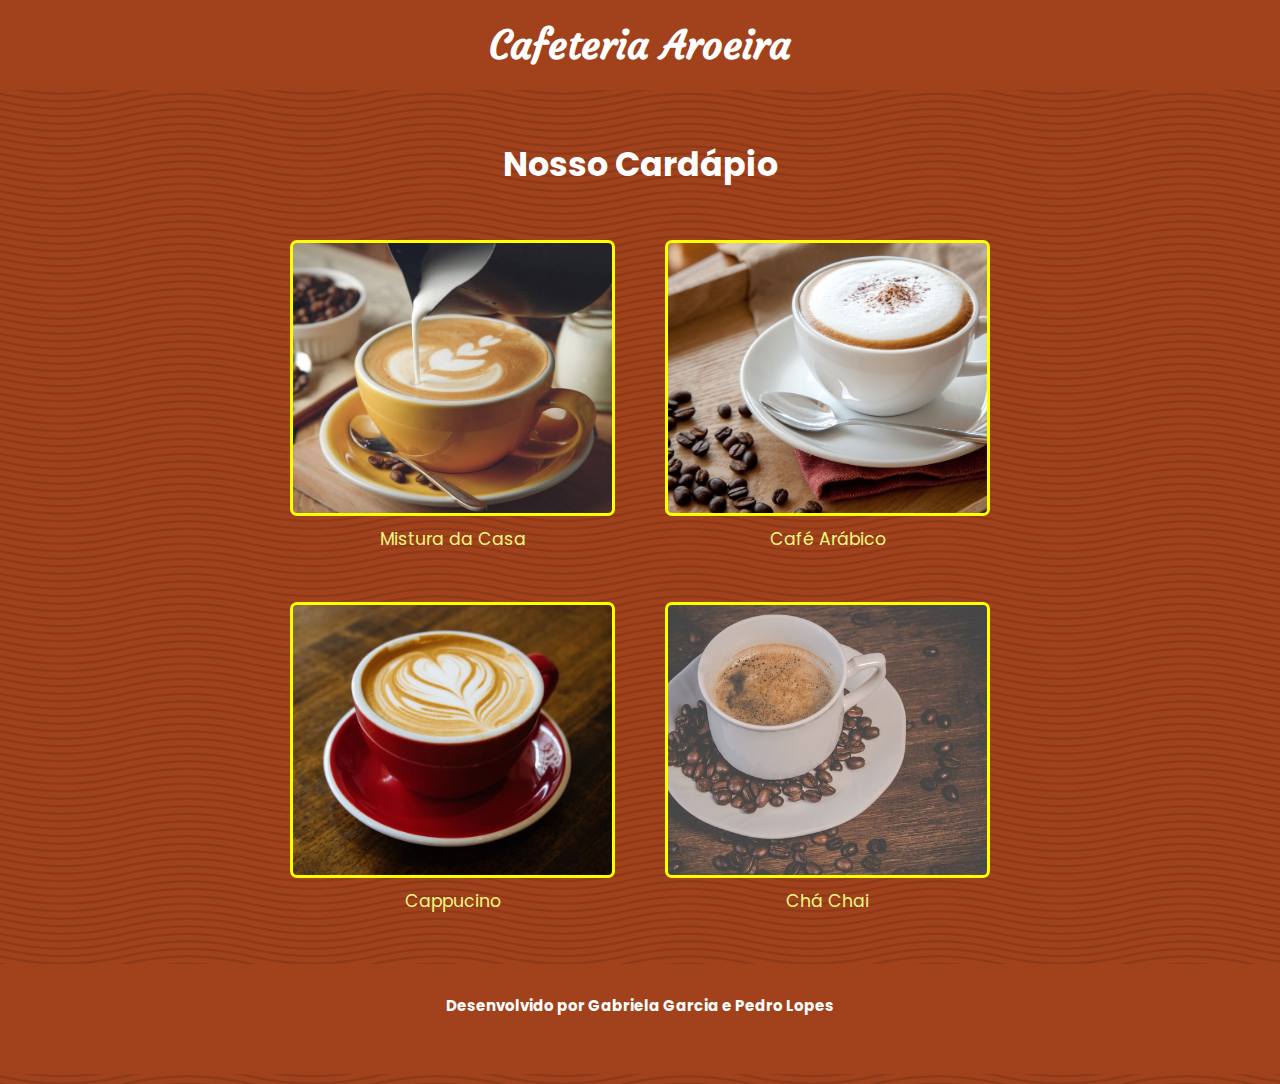
<file: index.html>
<!DOCTYPE html>
<html>
    <head>
        <meta charset="utf-8">
        <link href="css/style.css" rel="stylesheet">
        <title>Cafeteria Aroeira</title>
    </head>
    <body>
        <header>
            <h1>Cafeteria Aroeira</h1>
        </header>
      <h2>Nosso Cardápio </h2>                                      
        <section id="cardapio">
            <ul id="produtos">
                <li>
                    <a href="expresso.html">
                        <figure>
                            <div alt="Mistura da Casa" class="coffees" id="mistura-da-casa"></div>
                        </figure>
                        <figcaption>Mistura da Casa</figcaption>
                    </a>
                </li>
                <li>
                    <a href="arabico.html">
                        <figure>
                            <div alt="Café Arábico" class="coffees" id="cafe-arabico"></div>
                        </figure>
                        <figcaption>Café Arábico</figcaption>
                    </a>
                </li>
                <li>
                    <a href="cappuccino.html">
                        <figure>
                            <div alt="Cappucino" class="coffees" id="cappucino"></div>
                        </figure>
                        <figcaption>Cappucino</figcaption>
                    </a>
                    </li>
                <li>
                    <a href="chai.html">
                        <figure>
                            <div alt="Chá Chai" class="coffees" id="cha-chai"></div>
                        </figure>
                        <figcaption>Chá Chai</figcaption>
                    </a>
                </li>
            </ul>
        </section>
        <footer><h4>Desenvolvido por Gabriela Garcia e Pedro Lopes</h4></footer>
    </body>
</html>
</file>
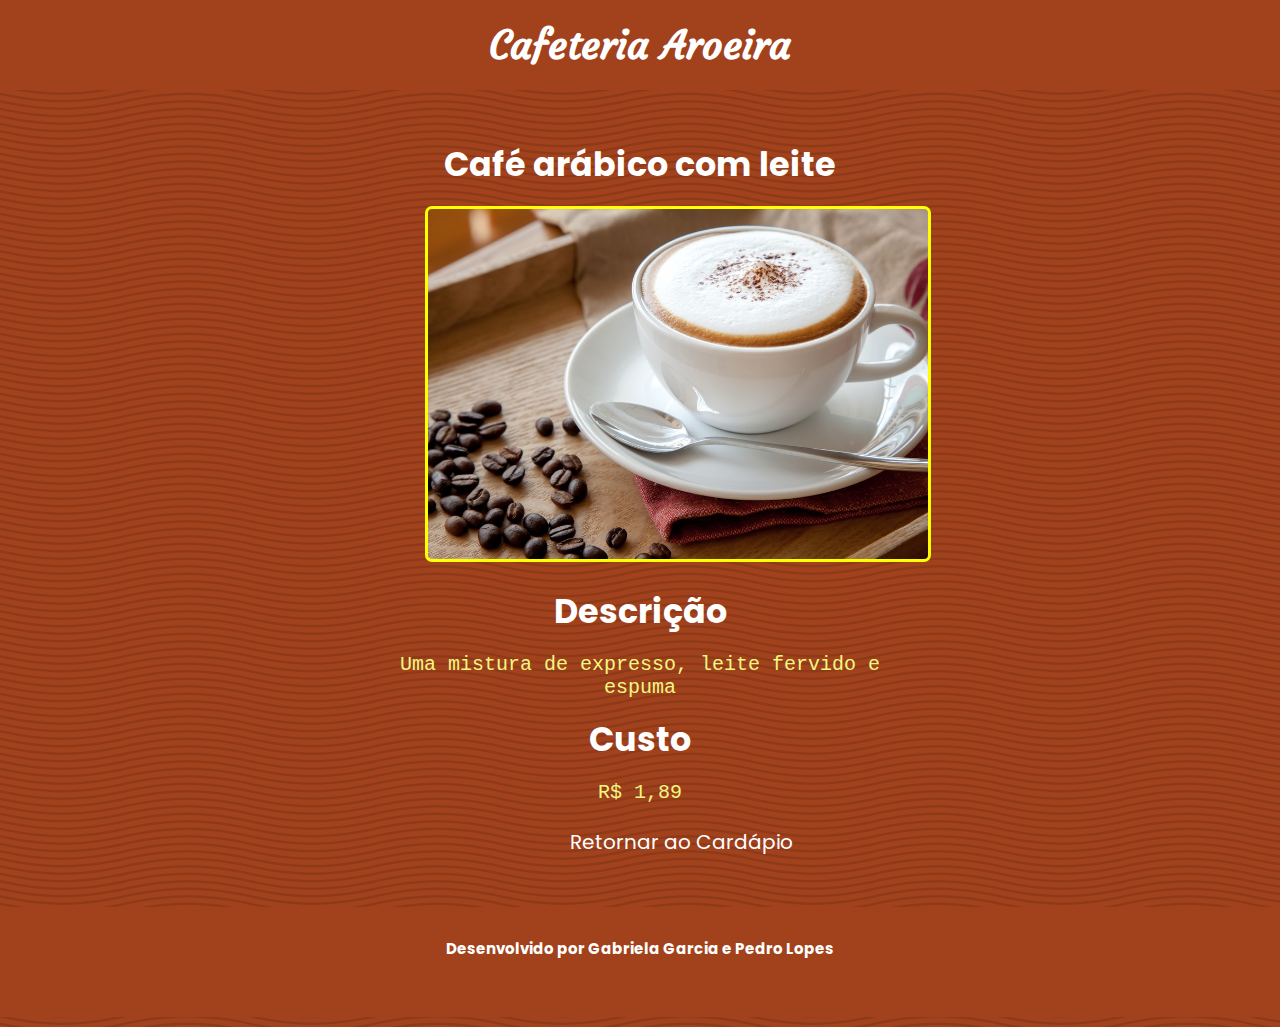
<file: arabico.html>
<!DOCTYPE html>
<html>
    <head>
        <meta charset="UTF-8">
        <title>Cafeteria Aroeira</title>
        <link rel="stylesheet" href="css/style.css">
        <link rel="stylesheet" href="css/produtos.css">
    </head>
    <body>
        <header>
            <h1>Cafeteria Aroeira</h1>
        </header>
        <h3>Café arábico com leite</h3>
        <br>
        <figure>
            <div alt="Café Arábico" class="produtos" id="cafe-arabico"></div>
        </figure>
        <section id="informacoes">
            <h3>Descrição</h3><br>
            <p>Uma mistura de expresso, leite fervido e <br> espuma</p><br>
            <h3>Custo</h3><br>
            <p>R$ 1,89</p>
        </section>
        <div id="voltar">
            <a href="index.html">Retornar ao Cardápio</a>
        </div>
        <footer><h4>Desenvolvido por Gabriela Garcia e Pedro Lopes</h4></footer>
    </body>
</html>
</file>
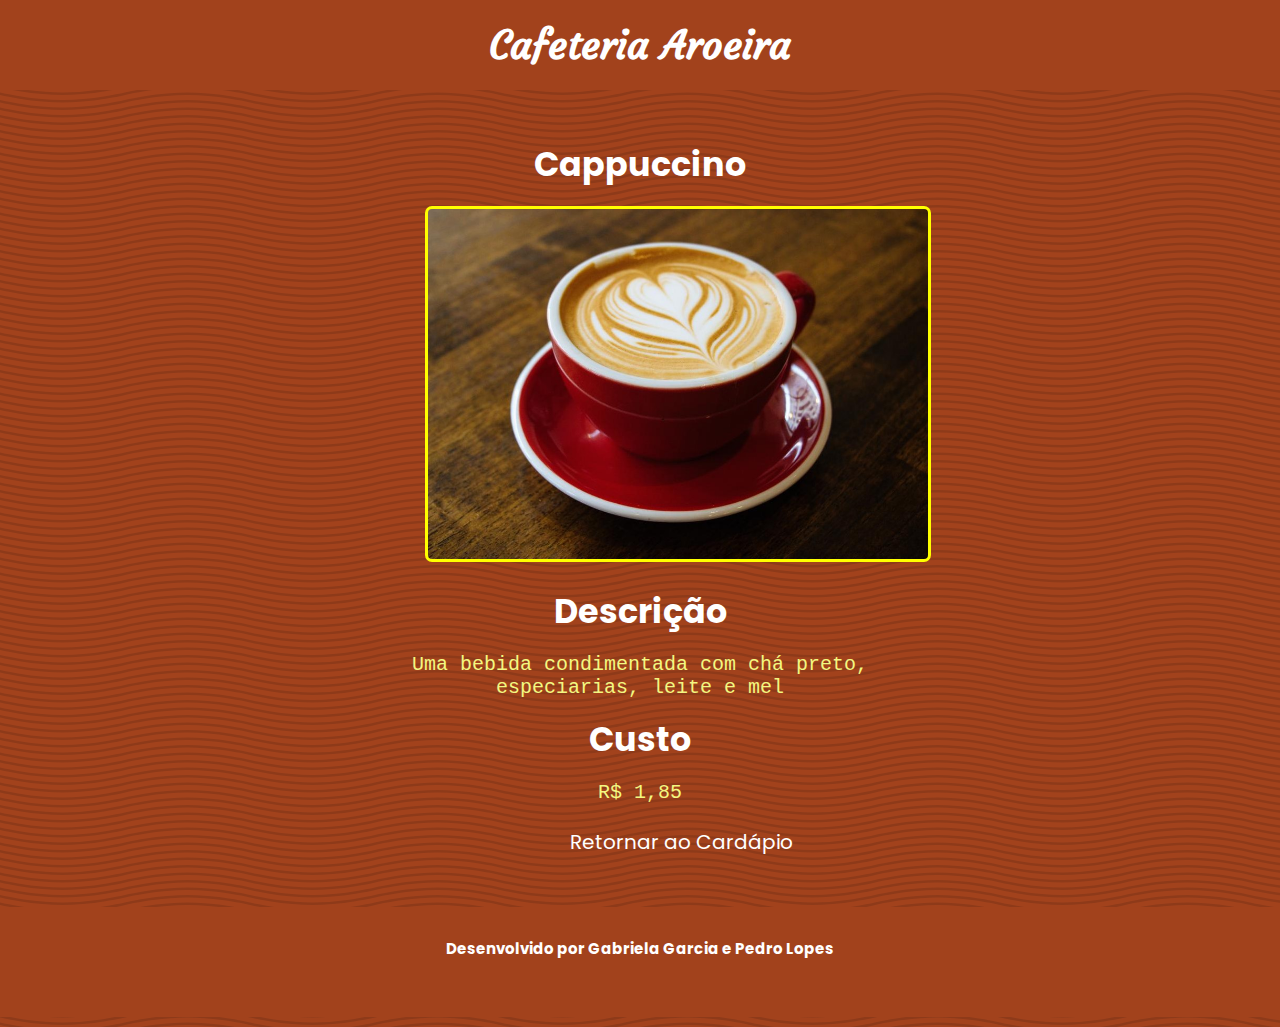
<file: cappuccino.html>
<!DOCTYPE html>
<html>
    <head>
        <meta charset="UTF-8">
        <title>Cafeteria Aroeira</title>
        <link rel="stylesheet" href="css/style.css">
        <link rel="stylesheet" href="css/produtos.css">
    </head>
    <body>
        <header>
            <h1>Cafeteria Aroeira</h1>
        </header>
        <h3>Cappuccino</h3>
        <br>
        <figure>
            <div alt="Cappucino" class="produtos" id="cappucino"></div>
        </figure>
        <section id="informacoes">
            <h3>Descrição</h3><br>
            <p>Uma bebida condimentada com chá preto,<br> especiarias, leite e mel</p><br>
            <h3>Custo</h3><br>
            <p>R$ 1,85</p>
        </section>
        <div id="voltar">
            <a href="index.html">Retornar ao Cardápio</a>
        </div>
        <footer><h4>Desenvolvido por Gabriela Garcia e Pedro Lopes</h4></footer>
    </body>
</html>
</file>
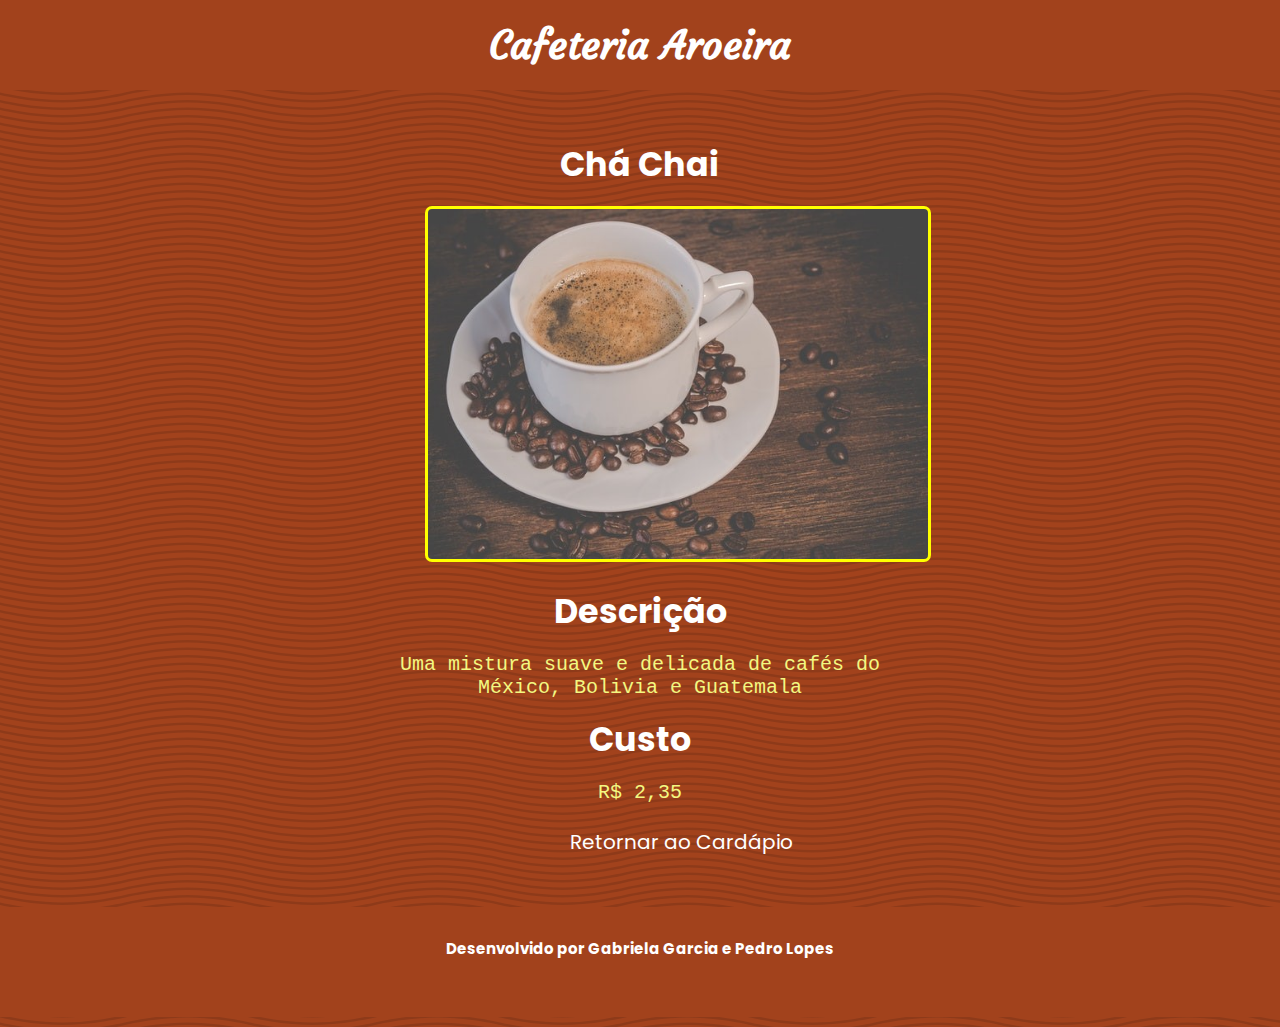
<file: chai.html>
<!DOCTYPE html>
<html>
    <head>
        <meta charset="UTF-8">
        <title>Cafeteria Aroeira</title>
        <link rel="stylesheet" href="css/style.css">
        <link rel="stylesheet" href="css/produtos.css">
    </head>
    <body>
        <header>
            <a href="index.html"><h1>Cafeteria Aroeira</h1></a>
        </header>
        <h3>Chá Chai</h3>
        <br>
        <figure>
            <div alt="Chá Chai" class="produtos" id="cha-chai"></div>
        </figure>
        <section id="informacoes">
            <h3>Descrição</h3><br>
            <p>Uma mistura suave e delicada de cafés do <br> México, Bolivia e Guatemala</p><br>
            <h3>Custo</h3><br>
            <p>R$ 2,35</p>
        </section>
        <div id="voltar">
            <a href="index.html">Retornar ao Cardápio</a>
        </div>
        <footer><h4>Desenvolvido por Gabriela Garcia e Pedro Lopes</h4></footer>
    </body>
</html>
</file>
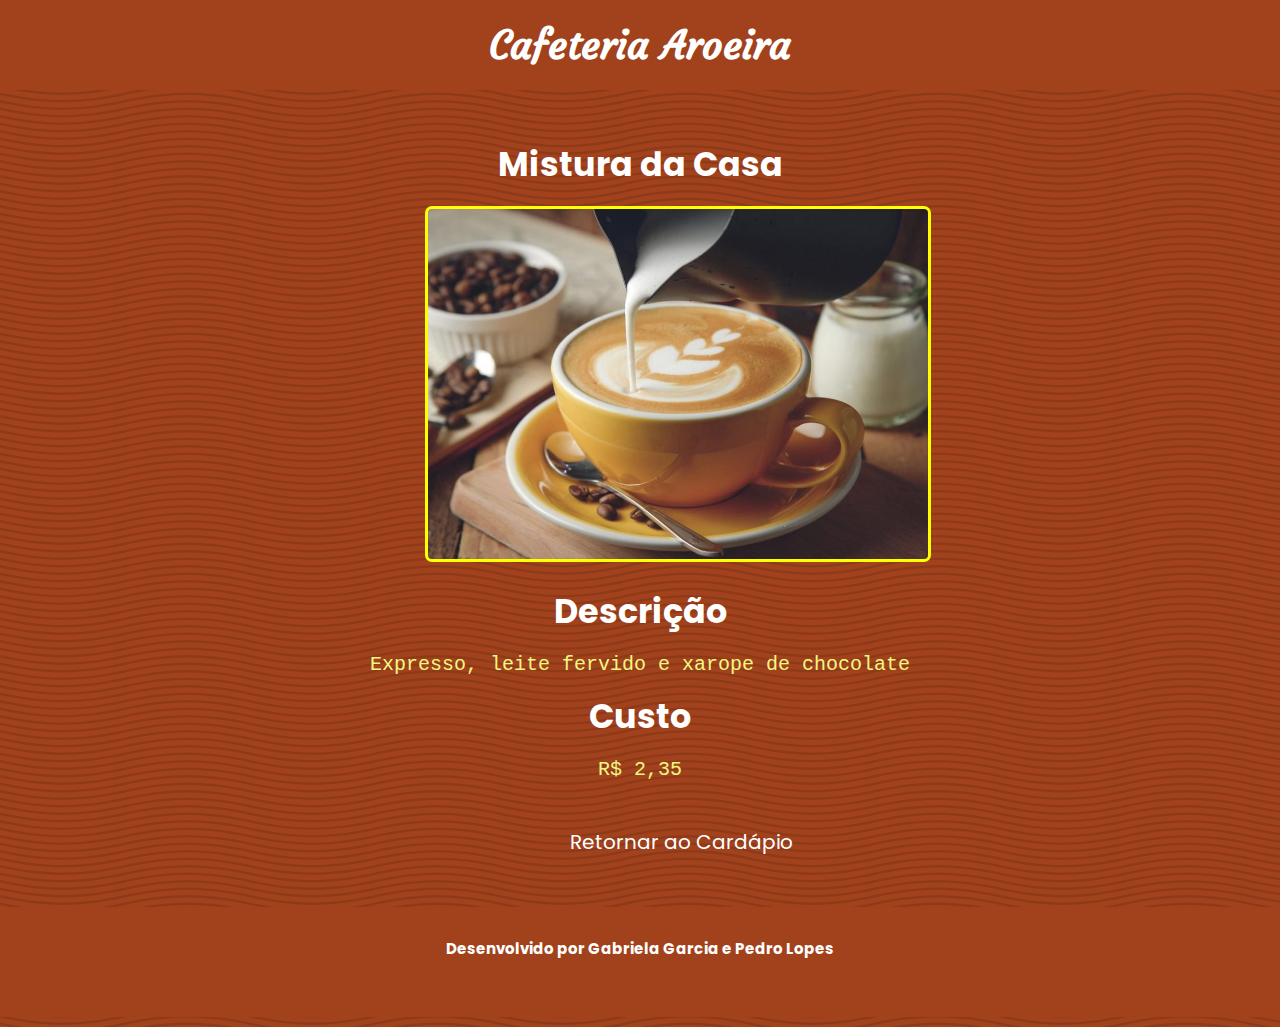
<file: expresso.html>
<!DOCTYPE html>
<html>
    <head>
        <meta charset="UTF-8">
        <title>Cafeteria Aroeira</title>
        <link rel="stylesheet" href="css/style.css">
        <link rel="stylesheet" href="css/produtos.css">
    </head>
    <body>
        <header>
            <h1>Cafeteria Aroeira</h1>
        </header>
        <h3>Mistura da Casa</h3>
        <br>
        <figure>
            <div alt="Mistura da Casa" class="produtos" id="mistura-da-casa"></div>
        </figure>
        <section id="informacoes">
            <h3>Descrição</h3> <br>
            <p>Expresso, leite fervido e xarope de chocolate</p><br>
            <h3>Custo</h3><br>
            <p>R$ 2,35</p>
        </section>
        <div id="voltar">
            <a href="index.html">Retornar ao Cardápio</a>
        </div>
        <footer><h4>Desenvolvido por Gabriela Garcia e Pedro Lopes</h4></footer>
    </body>
</html>
</file>
<file: css/style.css>
@import url('https://fonts.googleapis.com/css?family=Courgette|Poppins&display=swap');

* {
    margin: 0;
    padding: 0;
    font-size: 10px;
}

body {
    font-family: 'Poppins', sans-serif;
    background-color: #a2421c;
    background-image: url("data:image/svg+xml,%3Csvg xmlns='http://www.w3.org/2000/svg' width='250' height='30' viewBox='0 0 1000 120'%3E%3Cg fill='none' stroke='%238e3a19' stroke-width='10' %3E%3Cpath d='M-500 75c0 0 125-30 250-30S0 75 0 75s125 30 250 30s250-30 250-30s125-30 250-30s250 30 250 30s125 30 250 30s250-30 250-30'/%3E%3Cpath d='M-500 45c0 0 125-30 250-30S0 45 0 45s125 30 250 30s250-30 250-30s125-30 250-30s250 30 250 30s125 30 250 30s250-30 250-30'/%3E%3Cpath d='M-500 105c0 0 125-30 250-30S0 105 0 105s125 30 250 30s250-30 250-30s125-30 250-30s250 30 250 30s125 30 250 30s250-30 250-30'/%3E%3Cpath d='M-500 15c0 0 125-30 250-30S0 15 0 15s125 30 250 30s250-30 250-30s125-30 250-30s250 30 250 30s125 30 250 30s250-30 250-30'/%3E%3Cpath d='M-500-15c0 0 125-30 250-30S0-15 0-15s125 30 250 30s250-30 250-30s125-30 250-30s250 30 250 30s125 30 250 30s250-30 250-30'/%3E%3Cpath d='M-500 135c0 0 125-30 250-30S0 135 0 135s125 30 250 30s250-30 250-30s125-30 250-30s250 30 250 30s125 30 250 30s250-30 250-30'/%3E%3C/g%3E%3C/svg%3E");
}

header {
    background: #a2421c;
    padding: 2rem 0;
    margin-bottom: 5rem;
}

h1{
    color: #ffffff;
    text-align: center;
    font-size: 30pt;
    font-family: 'Courgette', cursive;
}

h2{
    color: #ffffff;
    text-align: center;
    font-size: 25pt;
}

h4{
    color: #ffffff;
    text-align: center;
    font-size: 1.5rem;
}

section#cardapio {
    margin-top: 5rem;
}

ul#produtos {
    display: grid;
    grid-template-columns: 1fr 1fr;
    grid-gap: 5rem;
    list-style: none;
    max-width: 70rem;
    margin: auto;
}

ul#produtos li{
    display: inline-block;
}

ul#produtos a {
    text-decoration: none;
}

.coffees {
    border: 3px yellow solid;
    height: 270px;
    width: auto;
    border-radius: .7rem;
}

#mistura-da-casa {
    background: url(../img/Expresso.jpg) center/cover no-repeat;
}

#cafe-arabico {
    background: url(../img/arabico.jpg) top/cover no-repeat;
}

#cappucino {
    background: url(../img/capuccino.jpg) center/cover no-repeat;
}

#cha-chai {
    background: url(../img/tradicional.jpg) top/cover no-repeat;
}

figcaption {
    color: #F3F781;
    text-align: center;
    font-size: 13pt;
    margin-top: 1rem;
}

footer{
    margin: 5rem auto;
    margin-bottom: 1rem;
    height: 80px;
    padding-top: 30px;
    background-color: #a2421c;
}
</file>
<file: css/produtos.css>
@charset "UTF-8";

* {
    margin: 0;
    padding: 0;
    font-size: 10px;
}

p {
    font-size: 20px;
    font-family: monospace;
    text-align: center;
    color: #F3F781;
}

h1 {
    color: rgb(255, 255, 255);
    text-align: center;
    font-size: 30pt;
    font-family: 'Courgette', cursive;
}

a {
    text-decoration: none;
}

h3 {
    color: #ffffff;
    text-align: center;
    font-size: 25pt;
}

.produtos {
    border: 3px #FFFF00 solid;
    height: 350px;
    width: 500px;
    border-radius: .7rem;
    margin-left: 425px;
}

section#informacoes {
    padding-top: 25px;
    height: 170px;
}

#voltar {
    margin-left: 570px;
    padding-top: 70px;
}

#voltar a {
    text-decoration: none;
    font-size: 15pt;
    color: white;
}

#voltar a:hover{
    color: #a2421c;;
    background-color: rgba(255, 255, 255, 0.788);
}

footer {
    padding-top: 30px;
}

footer p {
    text-align: center;
    padding: 10px;
    color: white;
    font-size: 13pt;
}
</file>
